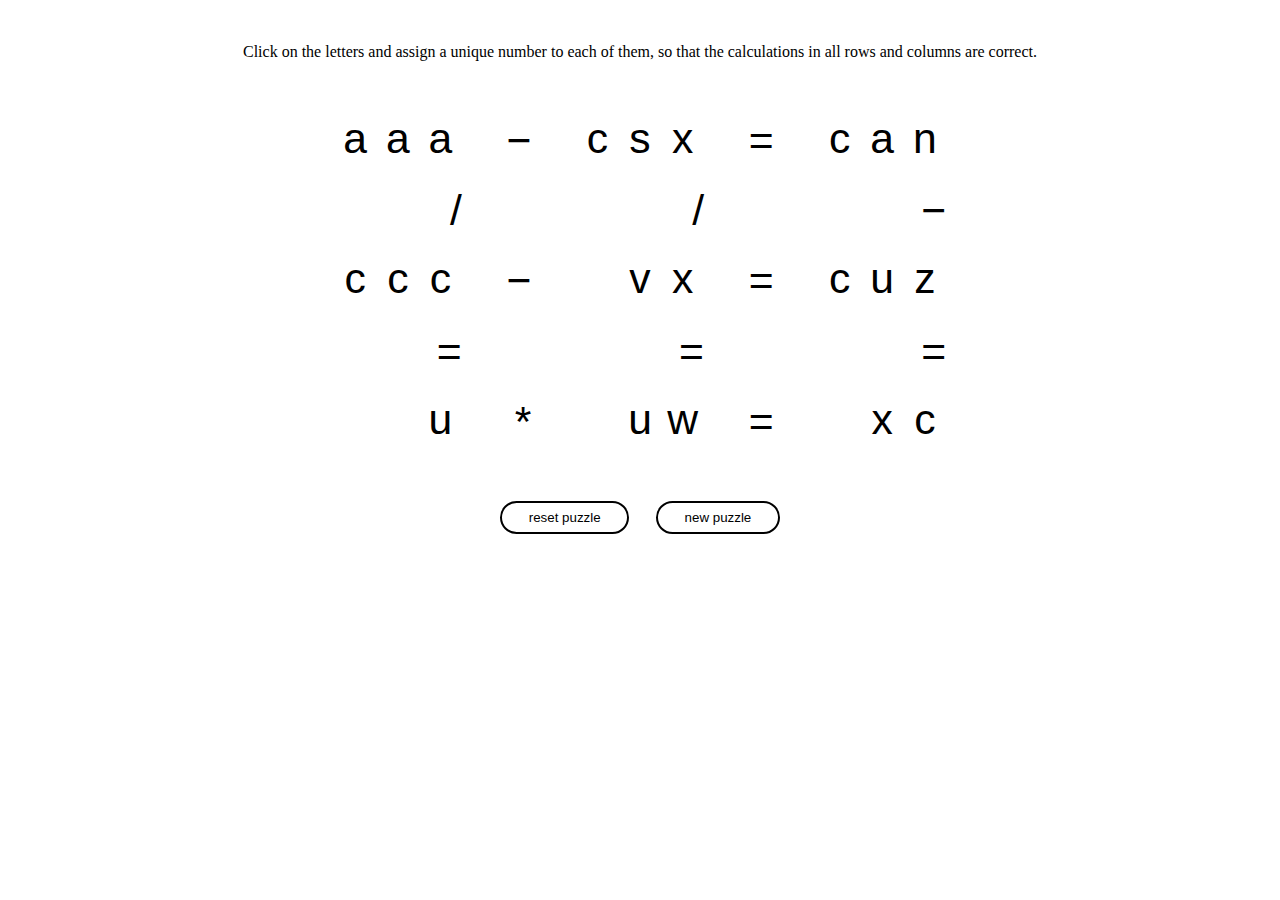
<file: index.html>
<! DOCTYPE html>
<html lang="en">
<head>
	<meta charset="UTF-8">
   	<title>Rechenproblem</title>
	<link rel="stylesheet" href="raetsel.css">
	<script src="https://code.jquery.com/jquery-3.3.1.slim.min.js"></script>
	<script src="raetsel.js"></script>
</head>
<body>

<p id="instructions">
	Click on the letters and assign a unique number to each of them,
	so that the calculations in all rows and columns are correct.
</p>

<table id="puzzle">
	<tr>
		<td id="num1"><span></span><span></span><span></span></td>
		<td id="op1"></td>
		<td id="num2"><span></span><span></span><span></span></td>
		<td>=</td>
		<td id="num3"><span></span><span></span><span></span></td>
	</tr>
	<tr>
		<td id="op4"></td>
		<td></td>
		<td id="op5"></td>
		<td></td>
		<td id="op6"></td>
	</tr>
	<tr>
		<td id="num4"><span></span><span></span><span></span></td>
		<td id="op2"></td>
		<td id="num5"><span></span><span></span><span></span></td>
		<td>=</td>
		<td id="num6"><span></span><span></span><span></span></td>
	</tr>
	<tr>
		<td>=</td>
		<td></td>
		<td>=</td>
		<td></td>
		<td>=</td>
	</tr>
	<tr>
		<td id="num7"><span></span><span></span><span></span></td>
		<td id="op3"></td>
		<td id="num8"><span></span><span></span><span></span></td>
		<td>=</td>
		<td id="num9"><span></span><span></span><span></span></td>
	</tr>
</table>

<div id="control">
	<button type="button" id="reset_puzzle">reset puzzle</button>
	<button type="button" id="new_puzzle">new puzzle</button>
</div>

</body>
</html>
</file>
<file: raetsel.css>
@import url('https://fonts.googleapis.com/css?family=Short+Stack');

 
body {
}

.solved {
	background-color: #cfc;
	color: green;
	transition: 2s;
}

.solved * {
	border-color: green;
	transition: 2s;
}

.solved .filled {
	color: green;
	transition: 2s;
}

body > * {
	display: table;
	margin: 32pt auto;
}

#puzzle {
	font-family: sans-serif;
	font-size: 32pt;
}

#puzzle td {
	padding: 0.2em 0.5em;
	text-align: right;
}

#puzzle span {
	display: inline-block;
	width: 32pt;
	height: 32pt;
	margin: 0pt -4pt;
	padding: 0pt 4pt 8pt 4pt;
	border-radius: 50%;
	text-align: center;
	cursor: pointer;
}

.filled {
    font-family: 'Short Stack', cursive;
	color: blue;
}

button {
	margin: 0px 1em;
	border: 2px solid black;
	border-radius: 30pt;
	padding: 0.5em 2em;
	color: inherit;
	background-color: inherit;
}

button:hover {
	background-color: #eee;
}

.solved button:hover {
	background-color: white;
}
</file>
